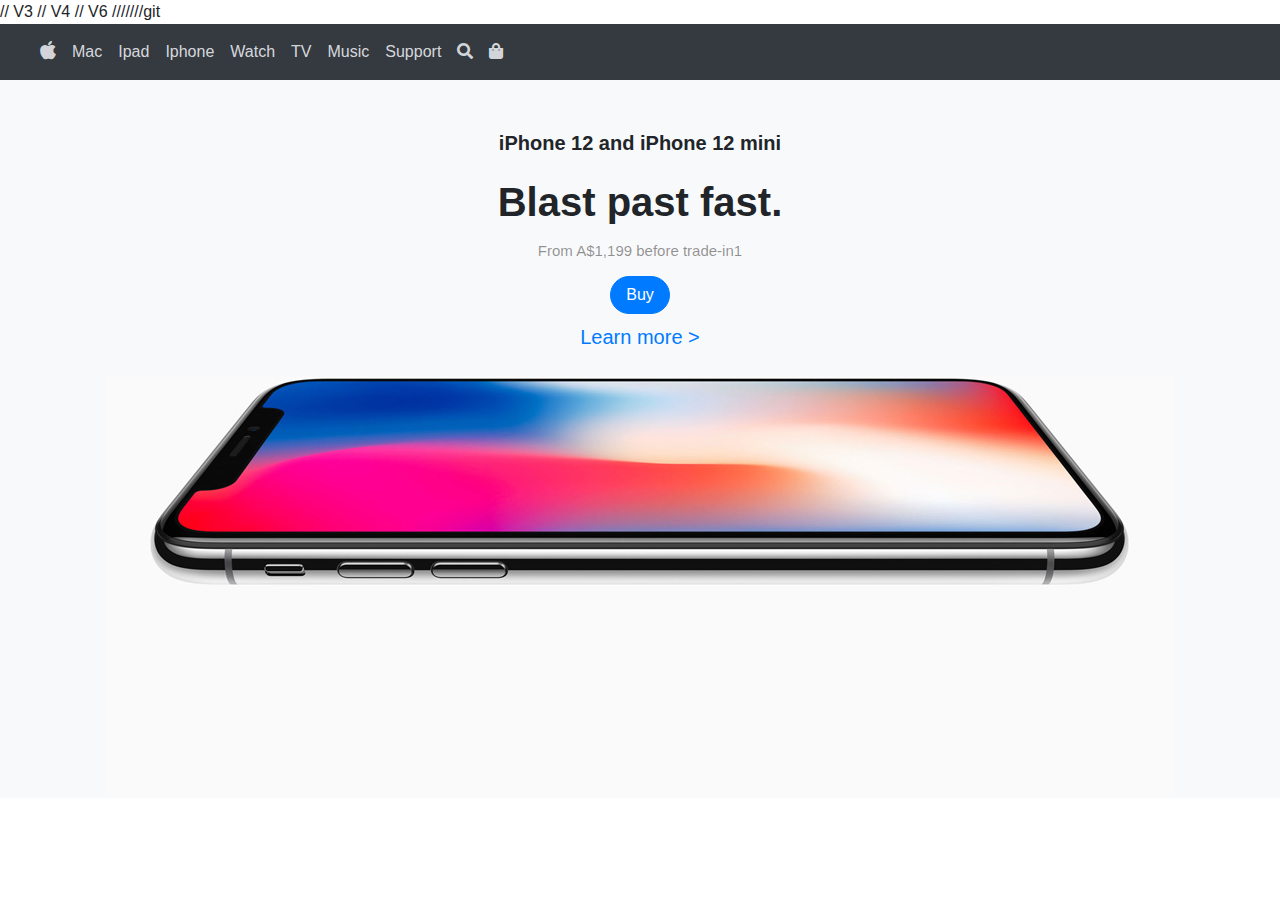
<file: index.html>
<!DOCTYPE html>

// V3
// V4
// V6
///////git 

<html lang="en">

<head>
    <!-- Required meta tags -->
    <meta charset="utf-8" />
    <meta name="viewport" content="width=device-width, initial-scale=1, shrink-to-fit=no" />

    <!-- Bootstrap CSS -->
    <link rel="stylesheet" href="https://maxcdn.bootstrapcdn.com/bootstrap/4.0.0/css/bootstrap.min.css"
        integrity="sha384-Gn5384xqQ1aoWXA+058RXPxPg6fy4IWvTNh0E263XmFcJlSAwiGgFAW/dAiS6JXm" crossorigin="anonymous" />
    <link rel="stylesheet" href="CSS/mystylesheet.css" />
    <link rel="stylesheet" href="//use.fontawesome.com/releases/v5.0.7/css/all.css">
    <link id="favicon1" rel='icon' href='Images/logo-apple.svg' type='image/x-icon' sizes="16x16" />


    <title>Apple</title>
</head>

<body>



    <nav class="navbar navbar-expand-lg  bg-dark mr-auto">
        <a class="navbar-brand" href="#"></a>
        <button class="navbar-toggler" type="button" data-toggle="collapse" data-target="#navbarNav"
            aria-controls="navbarNav" aria-expanded="false" aria-label="Toggle navigation">
            <span class="navbar-toggler-icon "></span>
        </button>
        <div class="collapse navbar-collapse text-center" id="navbarNav">
            <ul class="navbar-nav ">
                <li class="nav-item active">
                    <a class="nav-link " href="#">
                        <i class="fab fa-apple fa-lg"></i>
                    </a>
                </li>

                <li class="nav-item active">
                    <a class="nav-link text-white" href="#">Mac</a>
                </li>
                <li class="nav-item ">
                    <a class="nav-link disabled text-white" href="#">Ipad</a>
                </li>
                <li class="nav-item">
                    <a class="nav-link text-white" href="#">Iphone</a>
                </li>
                <li class="nav-item">
                    <a class="nav-link text-white" href="#">Watch</a>
                </li>
                <li class="nav-item">
                    <a class="nav-link text-white" href="#">TV</a>
                </li>
                <li class="nav-item">
                    <a class="nav-link text-white" href="#">Music</a>
                </li>
                <li class="nav-item">
                    <a class="nav-link text-white" href="#">Support</a>
                </li>
                <li class="nav-item">
                    <a class="nav-link text-white" href="#">
                        <i class="fas fa-search"></i>
                    </a>
                </li>
                <li class="nav-item">
                    <a class="nav-link text-white" href="#">
                        <i class="fas fa-shopping-bag"></i>
                    </a>
                </li>
            </ul>
        </div>
    </nav>

    <!-- Fist Division Start -->
    <div class="row bg-light text-center">
        <div class="col ">
            <p id="p1" class="pt-5"> iPhone 12 and iPhone 12 mini</p>
            <p id="p2" class="h1 text-center pt-1"> Blast past fast.</p>
            <p id="p3" class="h5 text-center pt-2 pb-2 "> From A$1,199 before trade‑in1</p>
            <button id="button1" type="button" class="btn btn-primary ">Buy</button>
            <p class="p-2"><a id="Link1" href="google.com">Learn more > </a></p>

        </div>
    </div>
    <!-- First Division End -->
    <div class="row bg-light ">
        <div class=" col text-center">
            <div id="img1">
                <img class="img-fluid " src="Images/iphone_x_largetall.jpg" alt="Iphone">
            </div>
        </div>
    </div>

    <!--Image start here-->
    <!--Image end here-->




    <!-- Nav Bar End -->
    <!-- Optional JavaScript -->
    <!-- jQuery first, then Popper.js, then Bootstrap JS -->
    <script src="https://code.jquery.com/jquery-3.2.1.slim.min.js"
        integrity="sha384-KJ3o2DKtIkvYIK3UENzmM7KCkRr/rE9/Qpg6aAZGJwFDMVNA/GpGFF93hXpG5KkN"
        crossorigin="anonymous"> </script>
    <script src="https://cdnjs.cloudflare.com/ajax/libs/popper.js/1.12.9/umd/popper.min.js"
        integrity="sha384-ApNbgh9B+Y1QKtv3Rn7W3mgPxhU9K/ScQsAP7hUibX39j7fakFPskvXusvfa0b4Q"
        crossorigin="anonymous"></script>
    <script src="https://maxcdn.bootstrapcdn.com/bootstrap/4.0.0/js/bootstrap.min.js"
        integrity="sha384-JZR6Spejh4U02d8jOt6vLEHfe/JQGiRRSQQxSfFWpi1MquVdAyjUar5+76PVCmYl"
        crossorigin="anonymous"></script>


</body>

</html>
</file>
<file: CSS/mystylesheet.css>
.navbar a {
    color: #f1f1f7de !important;
    font-family: -apple-system, BlinkMacSystemFont, 'Segoe UI', Roboto, Oxygen, Ubuntu, Cantarell, 'Open Sans', 'Helvetica Neue', sans-serif
}



#p1{
    font-family:  Helvetica, sans-serif;
    font-weight: bold;      
    font-size: 20px;
}

#p2{
    font-family: Helvetica, sans-serif;       
    font-size: 40px;
    font-weight: bold;
} 
#p3{
    font-family:  Helvetica, sans-serif;        
    font-size: 15px;
    color: rgba(26, 24, 24, 0.466);
}

#button1{
    border-radius:25px;
    width: 60px;
  
      
}

#Link1{
    font-family:  Helvetica, sans-serif;       
    font-size: 20px;

}

#navbarNav{
    opacity: 1;

}
</file>
